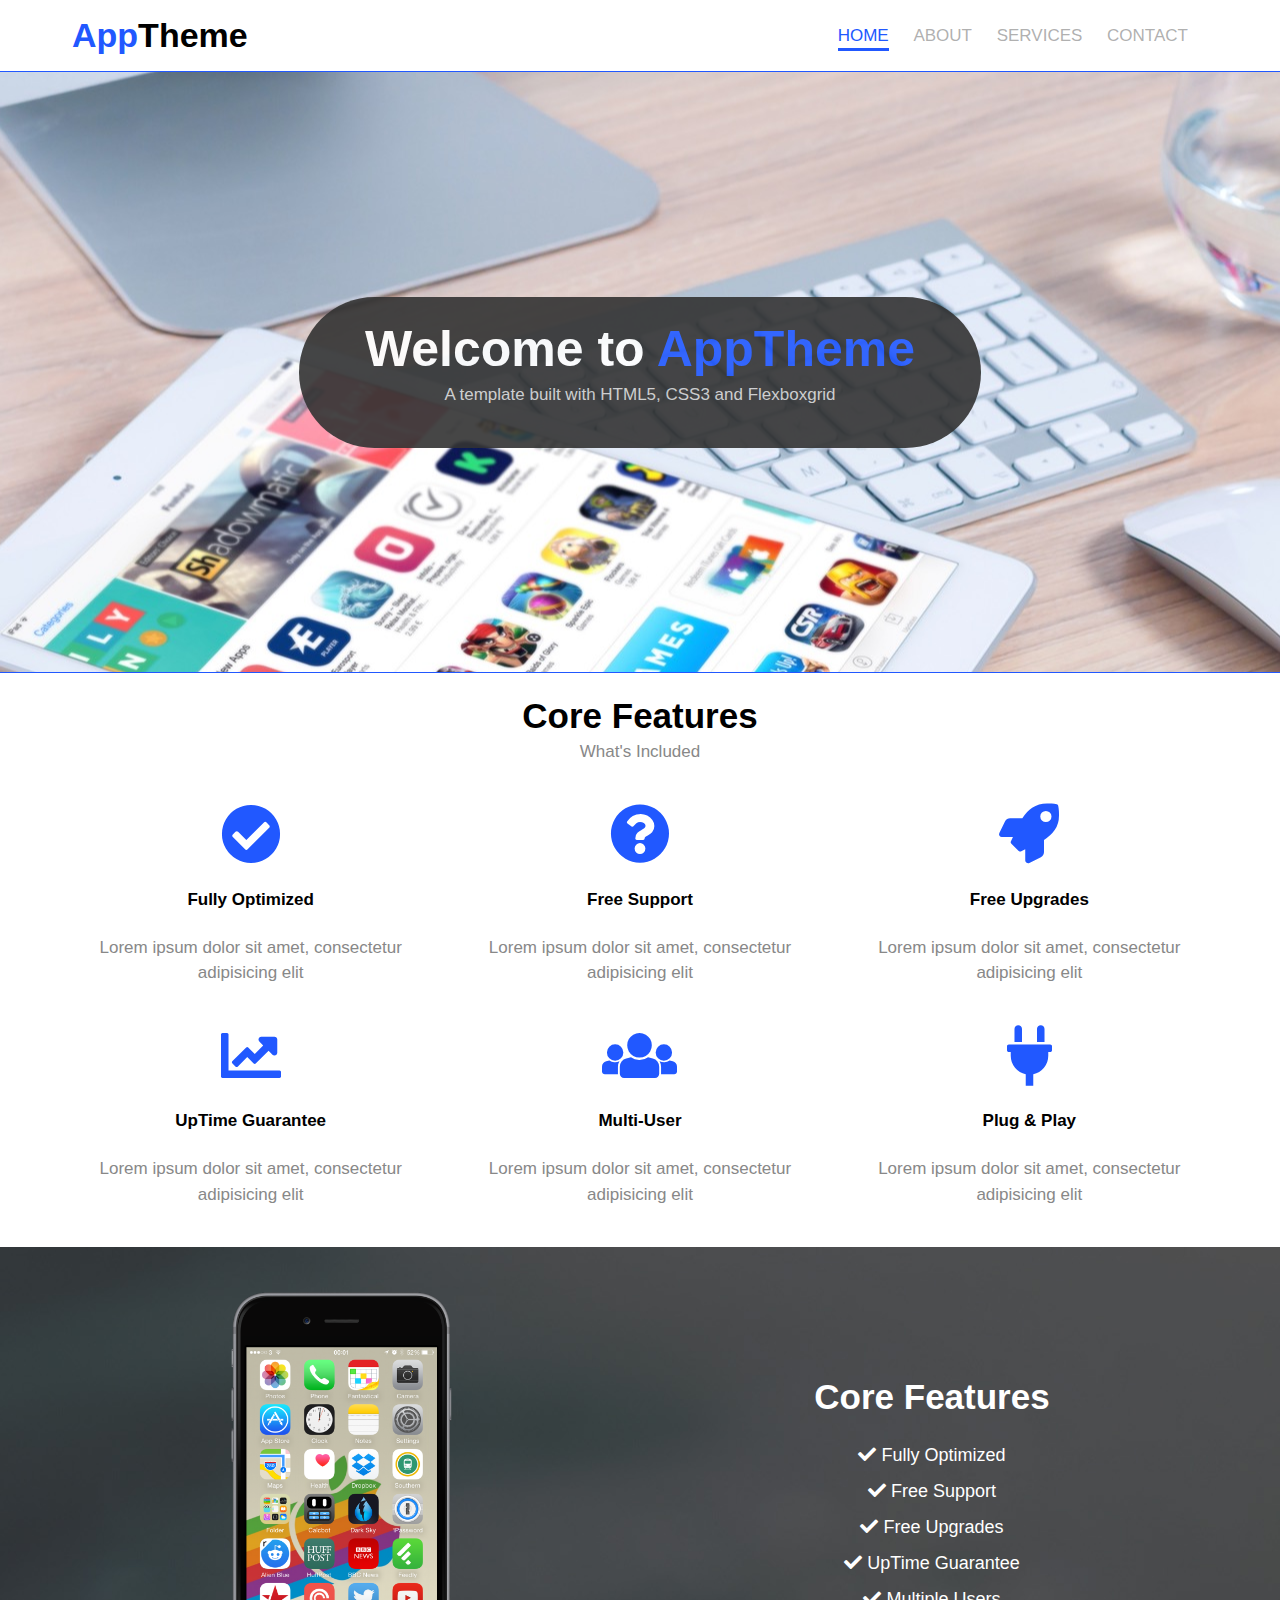
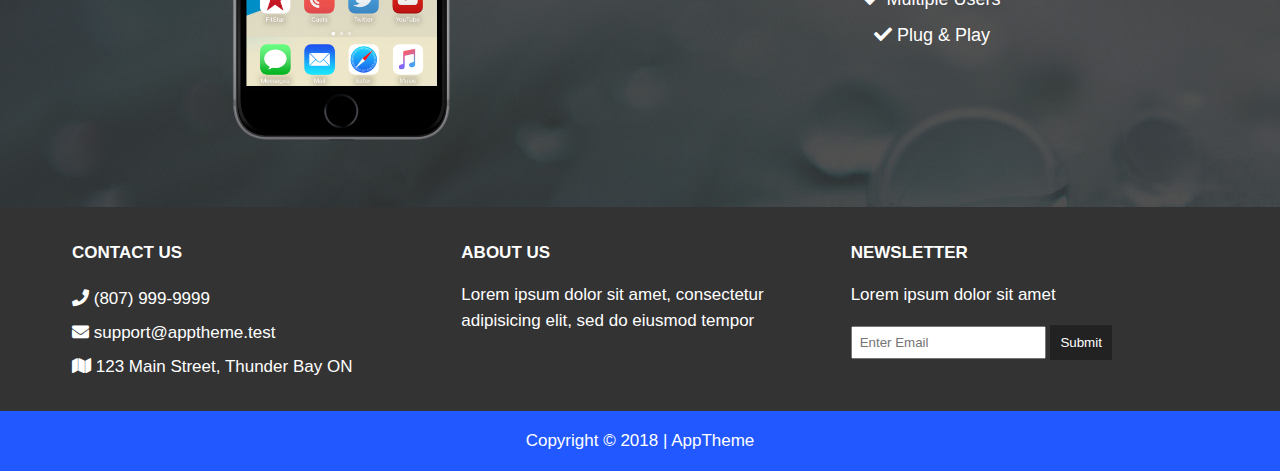
<file: index.html>
<!DOCTYPE html>
<html>
  <head>
    <meta charset="utf-8">
    <title>AppTheme</title>
    <link rel="stylesheet" href="styles/flexboxgrid.css">
    <link rel="stylesheet" href="styles/main.css">
    <link rel="stylesheet" href="styles/fontawesome-all.css">
  </head>
  <body>
    <header id="main-header">
      <div class="container">
        <div class="row end-sm end-md end-lg center-xs middle-xs middle-sm middle-md middle-lg">
          <div class="col-xs-12 col-sm-2 col-md-2 col-lg-2">
            <h1><span class="primary-text">App</span>Theme<h1/>
          </div>
          <div class="col-xs-12 col-sm-10 col-md-10 col-lg-10">
            <nav id="navbar">
              <ul>
                <li class="current"><a href="index.html">Home</a></li>
                <li><a href="about.html">About</a></li>
                <li><a href="services.html">Services</a></li>
                <li><a href="contact.html">Contact</a></li>
              </ul>
            </nav>
          </div>
        </div>
      </div>
    </header>

    <section id="showcase">
      <div class="container">
        <div class="row center-xs center-sm center-md center-lg middle-xs middle-sm middle-lg">
          <div class="col-xs-10 col-sm-10 col-md-10 col-lg-7 showcase-content">
            <h1>Welcome to <span class="primary-text">AppTheme</span></h1>
            <p>A template built with HTML5, CSS3 and Flexboxgrid</p>
          </div>
        </div>
      </div>
    </section>

    <section id="features">
      <div class="container">
        <div class="row center-xs center-sm center-md center-lg">
          <div class="col-xs-12 col-sm-12 col-lg-12">
            <h2>Core Features</h2>
            <p>What's Included</p>
            <div class="row center-xs center-sm center-md center-lg">
              <div class="col-xs-12 col-sm-4 col-md-4 col-lg-4">
                <i class="fa fa-check-circle"></i><br>
                <h4>Fully Optimized</h4>
                <p>Lorem ipsum dolor sit amet, consectetur adipisicing elit</p>
              </div>
              <div class="col-xs-12 col-sm-4 col-md-4 col-lg-4">
                <i class="fa fa-question-circle"></i><br>
                <h4>Free Support</h4>
                <p>Lorem ipsum dolor sit amet, consectetur adipisicing elit</p>
              </div>
              <div class="col-xs-12 col-sm-4 col-md-4 col-lg-4">
                <i class="fa fa-rocket"></i><br>
                <h4>Free Upgrades</h4>
                <p>Lorem ipsum dolor sit amet, consectetur adipisicing elit</p>
              </div>
            </div>
            <div class="row center-xs center-sm center-md center-lg">
              <div class="col-xs-12 col-sm-4 col-md-4 col-lg-4">
                <i class="fa fa-chart-line"></i><br>
                <h4>UpTime Guarantee</h4>
                <p>Lorem ipsum dolor sit amet, consectetur adipisicing elit</p>
              </div>
              <div class="col-xs-12 col-sm-4 col-md-4 col-lg-4">
                <i class="fa fa-users"></i><br>
                <h4>Multi-User</h4>
                <p>Lorem ipsum dolor sit amet, consectetur adipisicing elit</p>
              </div>
              <div class="col-xs-12 col-sm-4 col-md-4 col-lg-4">
                <i class="fa fa-plug"></i><br>
                <h4>Plug & Play</h4>
                <p>Lorem ipsum dolor sit amet, consectetur adipisicing elit</p>
              </div>
            </div>
          </div>
        </div>
      </div>
    </section>

    <section id="info">
      <div class="container">
        <div class="row center-xs center-sm center-lg middle-xs middle-md middle-lg">
          <div class="col-xs-12 col-sm-6 col-md-6 col-lg-6">
            <img src="images/iphone.png" alt="iphone">
          </div>
          <div class="col-xs-12 col-sm-6 col-md-6 col-lg-6">
            <h2>Core Features</h2>
            <ul>
              <li><i class="fa fa-check"></i> Fully Optimized</li>
              <li><i class="fa fa-check"></i> Free Support</li>
              <li><i class="fa fa-check"></i> Free Upgrades</li>
              <li><i class="fa fa-check"></i> UpTime Guarantee</li>
              <li><i class="fa fa-check"></i> Multiple Users</li>
              <li><i class="fa fa-check"></i> Plug & Play</li>
            </ul>
          </div>
        </div>
      </div>
    </section>

    <section id="company">
      <div class="container">
        <div class="row">
          <div class="col-xs-12 col-sm-4 col-md-4 col-lg-4">
            <h4>Contact Us</h4>
            <ul>
              <li><i class="fa fa-phone"></i> (807) 999-9999</li>
              <li><i class="fa fa-envelope"></i> support@apptheme.test</li>
              <li><i class="fa fa-map"></i> 123 Main Street, Thunder Bay ON</li>
            </ul>
          </div>
          <div class="col-xs-12 col-sm-4 col-md-4 col-lg-4">
            <h4>About Us</h4>
            <p>Lorem ipsum dolor sit amet, consectetur adipisicing elit, sed do eiusmod tempor</p>
          </div>
          <div class="col-xs-12 col-sm-4 col-md-4 col-lg-4">
            <h4>Newsletter</h4>
            <p>Lorem ipsum dolor sit amet</p>
            <form>
              <input type="text" name="email" placeholder="Enter Email">
              <button type="submit" name="button">Submit</button>
            </form>
          </div>
        </div>
      </div>
    </section>

    <footer id="main-footer">
      <div class="container">
        <div class="row center-xs center-sm center-md center-lg">
          <div class="col-xs-12 col-sm-12 col-md-12 col-lg-12">
            <p>Copyright &copy; 2018 | AppTheme</p>
          </div>
        </div>
      </div>
    </footer>

  </body>
</html>
</file>
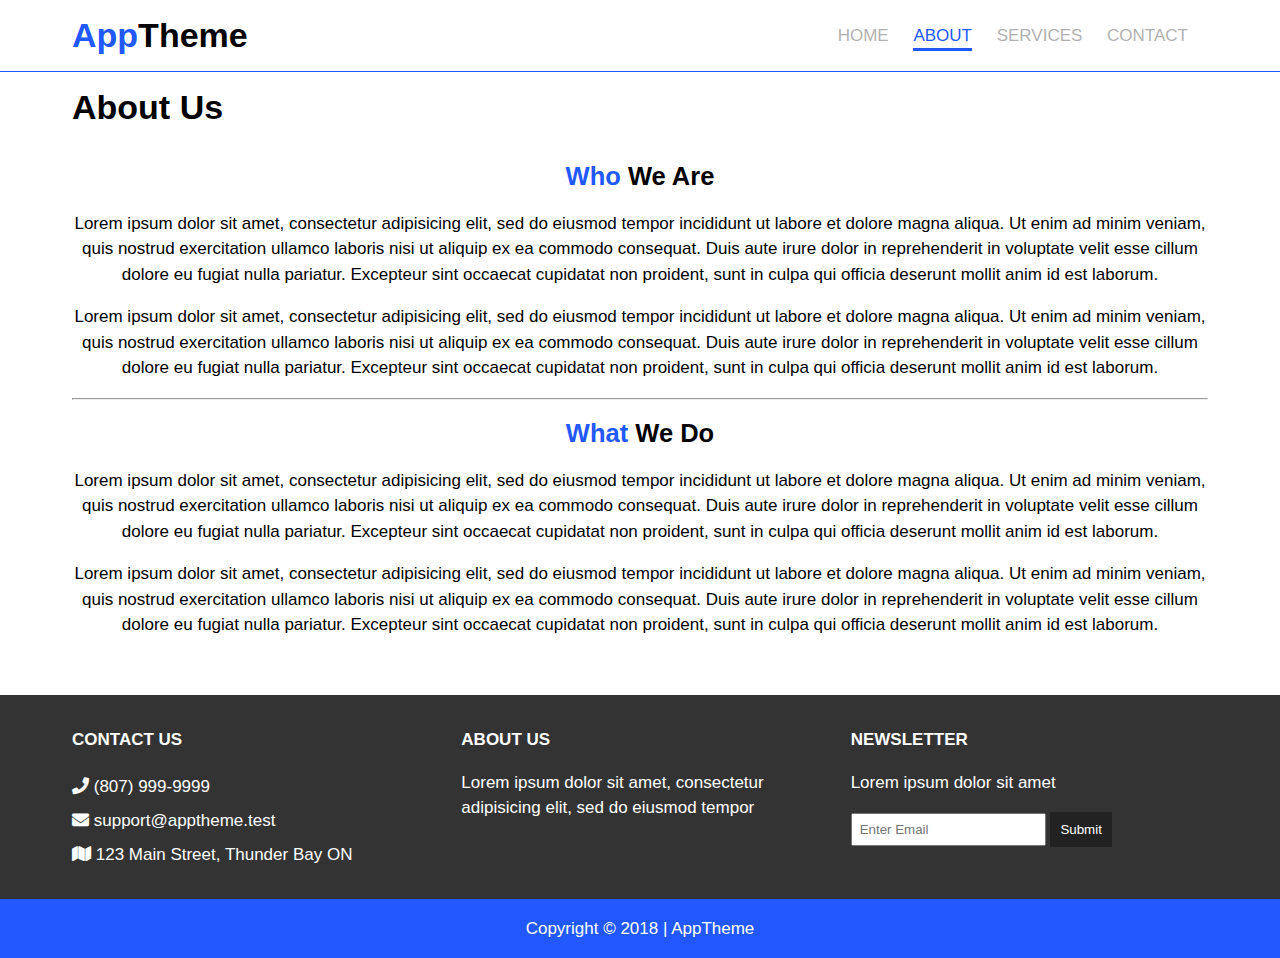
<file: about.html>
<!DOCTYPE html>
<html>
  <head>
    <meta charset="utf-8">
    <title>AppTheme | About</title>
    <link rel="stylesheet" href="styles/flexboxgrid.css">
    <link rel="stylesheet" href="styles/main.css">
    <link rel="stylesheet" href="styles/fontawesome-all.css">
  </head>
  <body>
    <header id="main-header">
      <div class="container">
        <div class="row end-sm end-md end-lg center-xs middle-xs middle-sm middle-md middle-lg">
          <div class="col-xs-12 col-sm-2 col-md-2 col-lg-2">
            <h1><span class="primary-text">App</span>Theme<h1/>
          </div>
          <div class="col-xs-12 col-sm-10 col-md-10 col-lg-10">
            <nav id="navbar">
              <ul>
                <li><a href="index.html">Home</a></li>
                <li class="current"><a href="about.html">About</a></li>
                <li><a href="services.html">Services</a></li>
                <li><a href="contact.html">Contact</a></li>
              </ul>
            </nav>
          </div>
        </div>
      </div>
    </header>

    <section id="subheader">
      <div class="container">
        <div class="row">
          <div class="col xs-12 col-sm-12 col-md-12 col-lg-12">
            <h1>About Us</h1>
          </div>
        </div>
      </div>
    </section>

    <section id="page" class="about">
      <div class="container">
        <div class="row center-xs center-sm center-md center-lg">
          <div class="col xs-12 col-sm-12 col-md-12 col-lg-12">
            <h2><span class="primary-text">Who</span> We Are</h2>
            <p>Lorem ipsum dolor sit amet, consectetur adipisicing elit, sed do eiusmod tempor incididunt ut labore et dolore magna aliqua. Ut enim ad minim veniam, quis nostrud exercitation ullamco laboris nisi ut aliquip ex ea commodo consequat. Duis aute irure dolor in reprehenderit in voluptate velit esse cillum dolore eu fugiat nulla pariatur. Excepteur sint occaecat cupidatat non proident, sunt in culpa qui officia deserunt mollit anim id est laborum.</p>
            <p>Lorem ipsum dolor sit amet, consectetur adipisicing elit, sed do eiusmod tempor incididunt ut labore et dolore magna aliqua. Ut enim ad minim veniam, quis nostrud exercitation ullamco laboris nisi ut aliquip ex ea commodo consequat. Duis aute irure dolor in reprehenderit in voluptate velit esse cillum dolore eu fugiat nulla pariatur. Excepteur sint occaecat cupidatat non proident, sunt in culpa qui officia deserunt mollit anim id est laborum.</p>
            <hr>
            <h2><span class="primary-text">What</span> We Do</h2>
            <p>Lorem ipsum dolor sit amet, consectetur adipisicing elit, sed do eiusmod tempor incididunt ut labore et dolore magna aliqua. Ut enim ad minim veniam, quis nostrud exercitation ullamco laboris nisi ut aliquip ex ea commodo consequat. Duis aute irure dolor in reprehenderit in voluptate velit esse cillum dolore eu fugiat nulla pariatur. Excepteur sint occaecat cupidatat non proident, sunt in culpa qui officia deserunt mollit anim id est laborum.</p>
            <p>Lorem ipsum dolor sit amet, consectetur adipisicing elit, sed do eiusmod tempor incididunt ut labore et dolore magna aliqua. Ut enim ad minim veniam, quis nostrud exercitation ullamco laboris nisi ut aliquip ex ea commodo consequat. Duis aute irure dolor in reprehenderit in voluptate velit esse cillum dolore eu fugiat nulla pariatur. Excepteur sint occaecat cupidatat non proident, sunt in culpa qui officia deserunt mollit anim id est laborum.</p>
          </div>
        </div>
      </div>
    </section>

    <section id="company">
      <div class="container">
        <div class="row">
          <div class="col-xs-12 col-sm-4 col-md-4 col-lg-4">
            <h4>Contact Us</h4>
            <ul>
              <li><i class="fa fa-phone"></i> (807) 999-9999</li>
              <li><i class="fa fa-envelope"></i> support@apptheme.test</li>
              <li><i class="fa fa-map"></i> 123 Main Street, Thunder Bay ON</li>
            </ul>
          </div>
          <div class="col-xs-12 col-sm-4 col-md-4 col-lg-4">
            <h4>About Us</h4>
            <p>Lorem ipsum dolor sit amet, consectetur adipisicing elit, sed do eiusmod tempor</p>
          </div>
          <div class="col-xs-12 col-sm-4 col-md-4 col-lg-4">
            <h4>Newsletter</h4>
            <p>Lorem ipsum dolor sit amet</p>
            <form>
              <input type="text" name="email" placeholder="Enter Email">
              <button type="submit" name="button">Submit</button>
            </form>
          </div>
        </div>
      </div>
    </section>

    <footer id="main-footer">
      <div class="container">
        <div class="row center-xs center-sm center-md center-lg">
          <div class="col-xs-12 col-sm-12 col-md-12 col-lg-12">
            <p>Copyright &copy; 2018 | AppTheme</p>
          </div>
        </div>
      </div>
    </footer>

  </body>
</html>
</file>
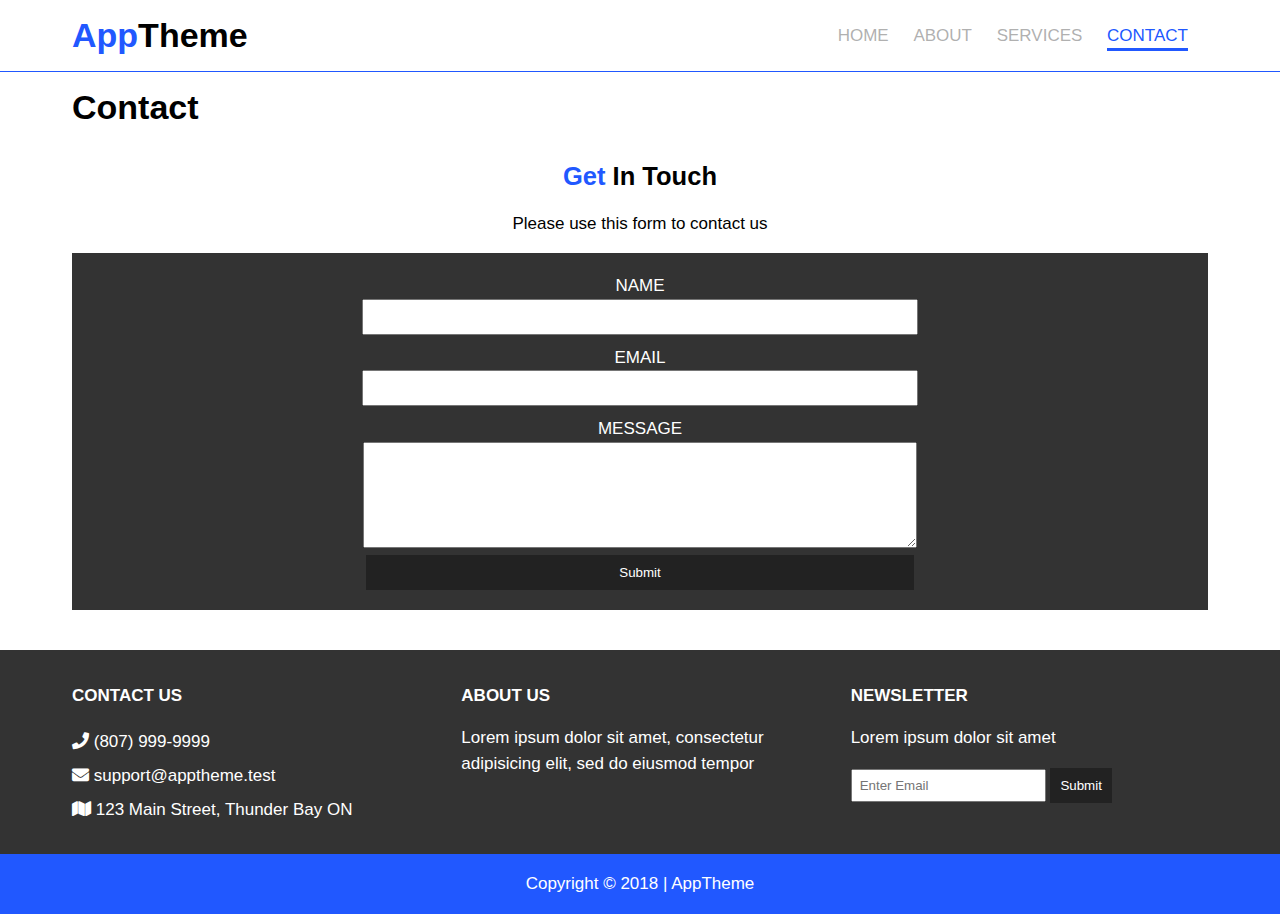
<file: contact.html>
<!DOCTYPE html>
<html>
  <head>
    <meta charset="utf-8">
    <title>AppTheme | Contact</title>
    <link rel="stylesheet" href="styles/flexboxgrid.css">
    <link rel="stylesheet" href="styles/main.css">
    <link rel="stylesheet" href="styles/fontawesome-all.css">
  </head>
  <body>
    <header id="main-header">
      <div class="container">
        <div class="row end-sm end-md end-lg center-xs middle-xs middle-sm middle-md middle-lg">
          <div class="col-xs-12 col-sm-2 col-md-2 col-lg-2">
            <h1><span class="primary-text">App</span>Theme<h1/>
          </div>
          <div class="col-xs-12 col-sm-10 col-md-10 col-lg-10">
            <nav id="navbar">
              <ul>
                <li><a href="index.html">Home</a></li>
                <li><a href="about.html">About</a></li>
                <li><a href="services.html">Services</a></li>
                <li class="current"><a href="contact.html">Contact</a></li>
              </ul>
            </nav>
          </div>
        </div>
      </div>
    </header>

    <section id="subheader">
      <div class="container">
        <div class="row">
          <div class="col xs-12 col-sm-12 col-md-12 col-lg-12">
            <h1>Contact</h1>
          </div>
        </div>
      </div>
    </section>

    <section id="page" class="contact">
      <div class="container">
        <div class="row center-xs center-sm center-md center-lg">
          <div class="col xs-12 col-sm-12 col-md-12 col-lg-12">
            <h2><span class="primary-text">Get</span> In Touch</h2>
            <p>Please use this form to contact us</p>
            <form>
              <div>
                <label for="name">Name</label><br>
                <input type="text" name="name">
              </div>
              <div>
                <label for="email">Email</label><br>
                <input type="text" name="name">
              </div>
              <div>
                <label for="message">Message</label><br>
                <textarea name="message"></textarea>
              </div>
              <button type="submit" name="button">Submit</button>
            </form>
          </div>
        </div>
      </div>
    </section>

    <section id="company">
      <div class="container">
        <div class="row">
          <div class="col-xs-12 col-sm-4 col-md-4 col-lg-4">
            <h4>Contact Us</h4>
            <ul>
              <li><i class="fa fa-phone"></i> (807) 999-9999</li>
              <li><i class="fa fa-envelope"></i> support@apptheme.test</li>
              <li><i class="fa fa-map"></i> 123 Main Street, Thunder Bay ON</li>
            </ul>
          </div>
          <div class="col-xs-12 col-sm-4 col-md-4 col-lg-4">
            <h4>About Us</h4>
            <p>Lorem ipsum dolor sit amet, consectetur adipisicing elit, sed do eiusmod tempor</p>
          </div>
          <div class="col-xs-12 col-sm-4 col-md-4 col-lg-4">
            <h4>Newsletter</h4>
            <p>Lorem ipsum dolor sit amet</p>
            <form>
              <input type="text" name="email" placeholder="Enter Email">
              <button type="submit" name="button">Submit</button>
            </form>
          </div>
        </div>
      </div>
    </section>

    <footer id="main-footer">
      <div class="container">
        <div class="row center-xs center-sm center-md center-lg">
          <div class="col-xs-12 col-sm-12 col-md-12 col-lg-12">
            <p>Copyright &copy; 2018 | AppTheme</p>
          </div>
        </div>
      </div>
    </footer>

  </body>
</html>
</file>
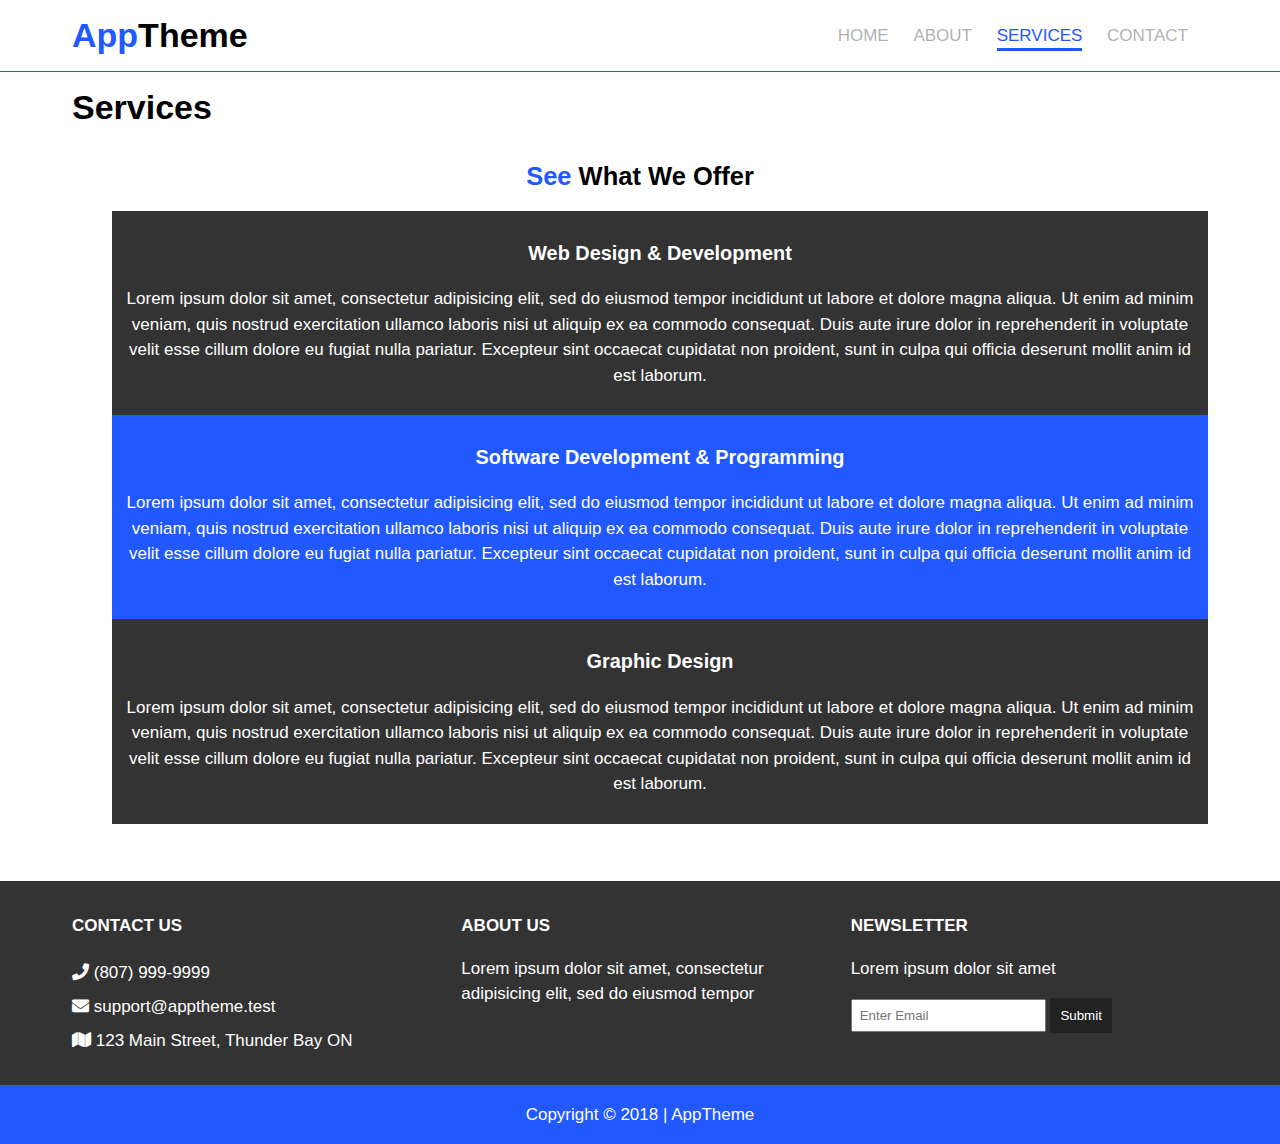
<file: services.html>
<!DOCTYPE html>
<html>
  <head>
    <meta charset="utf-8">
    <title>AppTheme | Services</title>
    <link rel="stylesheet" href="styles/flexboxgrid.css">
    <link rel="stylesheet" href="styles/main.css">
    <link rel="stylesheet" href="styles/fontawesome-all.css">
  </head>
  <body>
    <header id="main-header">
      <div class="container">
        <div class="row end-sm end-md end-lg center-xs middle-xs middle-sm middle-md middle-lg">
          <div class="col-xs-12 col-sm-2 col-md-2 col-lg-2">
            <h1><span class="primary-text">App</span>Theme<h1/>
          </div>
          <div class="col-xs-12 col-sm-10 col-md-10 col-lg-10">
            <nav id="navbar">
              <ul>
                <li><a href="index.html">Home</a></li>
                <li><a href="about.html">About</a></li>
                <li class="current"><a href="services.html">Services</a></li>
                <li><a href="contact.html">Contact</a></li>
              </ul>
            </nav>
          </div>
        </div>
      </div>
    </header>

    <section id="subheader">
      <div class="container">
        <div class="row">
          <div class="col xs-12 col-sm-12 col-md-12 col-lg-12">
            <h1>Services</h1>
          </div>
        </div>
      </div>
    </section>

    <section id="page" class="services">
      <div class="container">
        <div class="row center-xs center-sm center-md center-lg">
          <div class="col xs-12 col-sm-12 col-md-12 col-lg-12">
            <h2><span class="primary-text">See</span> What We Offer</h2>
            <ul>
              <li>
                <h3>Web Design & Development</h3>
                <p>Lorem ipsum dolor sit amet, consectetur adipisicing elit, sed do eiusmod tempor incididunt ut labore et dolore magna aliqua. Ut enim ad minim veniam, quis nostrud exercitation ullamco laboris nisi ut aliquip ex ea commodo consequat. Duis aute irure dolor in reprehenderit in voluptate velit esse cillum dolore eu fugiat nulla pariatur. Excepteur sint occaecat cupidatat non proident, sunt in culpa qui officia deserunt mollit anim id est laborum.</p>
              </li>
              <li>
                <h3>Software Development & Programming</h3>
                <p>Lorem ipsum dolor sit amet, consectetur adipisicing elit, sed do eiusmod tempor incididunt ut labore et dolore magna aliqua. Ut enim ad minim veniam, quis nostrud exercitation ullamco laboris nisi ut aliquip ex ea commodo consequat. Duis aute irure dolor in reprehenderit in voluptate velit esse cillum dolore eu fugiat nulla pariatur. Excepteur sint occaecat cupidatat non proident, sunt in culpa qui officia deserunt mollit anim id est laborum.</p>
              </li>
              <li>
                <h3>Graphic Design</h3>
                <p>Lorem ipsum dolor sit amet, consectetur adipisicing elit, sed do eiusmod tempor incididunt ut labore et dolore magna aliqua. Ut enim ad minim veniam, quis nostrud exercitation ullamco laboris nisi ut aliquip ex ea commodo consequat. Duis aute irure dolor in reprehenderit in voluptate velit esse cillum dolore eu fugiat nulla pariatur. Excepteur sint occaecat cupidatat non proident, sunt in culpa qui officia deserunt mollit anim id est laborum.</p>
              </li>
            </ul>
          </div>
        </div>
      </div>
    </section>

    <section id="company">
      <div class="container">
        <div class="row">
          <div class="col-xs-12 col-sm-4 col-md-4 col-lg-4">
            <h4>Contact Us</h4>
            <ul>
              <li><i class="fa fa-phone"></i> (807) 999-9999</li>
              <li><i class="fa fa-envelope"></i> support@apptheme.test</li>
              <li><i class="fa fa-map"></i> 123 Main Street, Thunder Bay ON</li>
            </ul>
          </div>
          <div class="col-xs-12 col-sm-4 col-md-4 col-lg-4">
            <h4>About Us</h4>
            <p>Lorem ipsum dolor sit amet, consectetur adipisicing elit, sed do eiusmod tempor</p>
          </div>
          <div class="col-xs-12 col-sm-4 col-md-4 col-lg-4">
            <h4>Newsletter</h4>
            <p>Lorem ipsum dolor sit amet</p>
            <form>
              <input type="text" name="email" placeholder="Enter Email">
              <button type="submit" name="button">Submit</button>
            </form>
          </div>
        </div>
      </div>
    </section>

    <footer id="main-footer">
      <div class="container">
        <div class="row center-xs center-sm center-md center-lg">
          <div class="col-xs-12 col-sm-12 col-md-12 col-lg-12">
            <p>Copyright &copy; 2018 | AppTheme</p>
          </div>
        </div>
      </div>
    </footer>

  </body>
</html>
</file>
<file: styles/flexboxgrid.css>
/* Uncomment and set these variables to customize the grid. */

.container-fluid {
  margin-right: auto;
  margin-left: auto;
  padding-right: 2rem;
  padding-left: 2rem;
}

.row {
  box-sizing: border-box;
  display: -ms-flexbox;
  display: -webkit-box;
  display: flex;
  -ms-flex: 0 1 auto;
  -webkit-box-flex: 0;
  flex: 0 1 auto;
  -ms-flex-direction: row;
  -webkit-box-orient: horizontal;
  -webkit-box-direction: normal;
  flex-direction: row;
  -ms-flex-wrap: wrap;
  flex-wrap: wrap;
  margin-right: -1rem;
  margin-left: -1rem;
}

.row.reverse {
  -ms-flex-direction: row-reverse;
  -webkit-box-orient: horizontal;
  -webkit-box-direction: reverse;
  flex-direction: row-reverse;
}

.col.reverse {
  -ms-flex-direction: column-reverse;
  -webkit-box-orient: vertical;
  -webkit-box-direction: reverse;
  flex-direction: column-reverse;
}

.col-xs,
.col-xs-1,
.col-xs-2,
.col-xs-3,
.col-xs-4,
.col-xs-5,
.col-xs-6,
.col-xs-7,
.col-xs-8,
.col-xs-9,
.col-xs-10,
.col-xs-11,
.col-xs-12 {
  box-sizing: border-box;
  -ms-flex: 0 0 auto;
  -webkit-box-flex: 0;
  flex: 0 0 auto;
  padding-right: 1rem;
  padding-left: 1rem;
}

.col-xs {
  -webkit-flex-grow: 1;
  -ms-flex-positive: 1;
  -webkit-box-flex: 1;
  flex-grow: 1;
  -ms-flex-preferred-size: 0;
  flex-basis: 0;
  max-width: 100%;
}

.col-xs-1 {
  -ms-flex-preferred-size: 8.333%;
  flex-basis: 8.333%;
  max-width: 8.333%;
}

.col-xs-2 {
  -ms-flex-preferred-size: 16.667%;
  flex-basis: 16.667%;
  max-width: 16.667%;
}

.col-xs-3 {
  -ms-flex-preferred-size: 25%;
  flex-basis: 25%;
  max-width: 25%;
}

.col-xs-4 {
  -ms-flex-preferred-size: 33.333%;
  flex-basis: 33.333%;
  max-width: 33.333%;
}

.col-xs-5 {
  -ms-flex-preferred-size: 41.667%;
  flex-basis: 41.667%;
  max-width: 41.667%;
}

.col-xs-6 {
  -ms-flex-preferred-size: 50%;
  flex-basis: 50%;
  max-width: 50%;
}

.col-xs-7 {
  -ms-flex-preferred-size: 58.333%;
  flex-basis: 58.333%;
  max-width: 58.333%;
}

.col-xs-8 {
  -ms-flex-preferred-size: 66.667%;
  flex-basis: 66.667%;
  max-width: 66.667%;
}

.col-xs-9 {
  -ms-flex-preferred-size: 75%;
  flex-basis: 75%;
  max-width: 75%;
}

.col-xs-10 {
  -ms-flex-preferred-size: 83.333%;
  flex-basis: 83.333%;
  max-width: 83.333%;
}

.col-xs-11 {
  -ms-flex-preferred-size: 91.667%;
  flex-basis: 91.667%;
  max-width: 91.667%;
}

.col-xs-12 {
  -ms-flex-preferred-size: 100%;
  flex-basis: 100%;
  max-width: 100%;
}

.col-xs-offset-1 {
  margin-left: 8.333%;
}

.col-xs-offset-2 {
  margin-left: 16.667%;
}

.col-xs-offset-3 {
  margin-left: 25%;
}

.col-xs-offset-4 {
  margin-left: 33.333%;
}

.col-xs-offset-5 {
  margin-left: 41.667%;
}

.col-xs-offset-6 {
  margin-left: 50%;
}

.col-xs-offset-7 {
  margin-left: 58.333%;
}

.col-xs-offset-8 {
  margin-left: 66.667%;
}

.col-xs-offset-9 {
  margin-left: 75%;
}

.col-xs-offset-10 {
  margin-left: 83.333%;
}

.col-xs-offset-11 {
  margin-left: 91.667%;
}

.start-xs {
  -ms-flex-pack: start;
  -webkit-box-pack: start;
  justify-content: flex-start;
  text-align: start;
}

.center-xs {
  -ms-flex-pack: center;
  -webkit-box-pack: center;
  justify-content: center;
  text-align: center;
}

.end-xs {
  -ms-flex-pack: end;
  -webkit-box-pack: end;
  justify-content: flex-end;
  text-align: end;
}

.top-xs {
  -ms-flex-align: start;
  -webkit-box-align: start;
  align-items: flex-start;
}

.middle-xs {
  -ms-flex-align: center;
  -webkit-box-align: center;
  align-items: center;
}

.bottom-xs {
  -ms-flex-align: end;
  -webkit-box-align: end;
  align-items: flex-end;
}

.around-xs {
  -ms-flex-pack: distribute;
  justify-content: space-around;
}

.between-xs {
  -ms-flex-pack: justify;
  -webkit-box-pack: justify;
  justify-content: space-between;
}

.first-xs {
  -ms-flex-order: -1;
  -webkit-box-ordinal-group: 0;
  order: -1;
}

.last-xs {
  -ms-flex-order: 1;
  -webkit-box-ordinal-group: 2;
  order: 1;
}

@media only screen and (min-width: 48em) {
  .container {
    width: 46rem;
  }

  .col-sm,
  .col-sm-1,
  .col-sm-2,
  .col-sm-3,
  .col-sm-4,
  .col-sm-5,
  .col-sm-6,
  .col-sm-7,
  .col-sm-8,
  .col-sm-9,
  .col-sm-10,
  .col-sm-11,
  .col-sm-12 {
    box-sizing: border-box;
    -ms-flex: 0 0 auto;
    -webkit-box-flex: 0;
    flex: 0 0 auto;
    padding-right: 1rem;
    padding-left: 1rem;
  }

  .col-sm {
    -webkit-flex-grow: 1;
    -ms-flex-positive: 1;
    -webkit-box-flex: 1;
    flex-grow: 1;
    -ms-flex-preferred-size: 0;
    flex-basis: 0;
    max-width: 100%;
  }

  .col-sm-1 {
    -ms-flex-preferred-size: 8.333%;
    flex-basis: 8.333%;
    max-width: 8.333%;
  }

  .col-sm-2 {
    -ms-flex-preferred-size: 16.667%;
    flex-basis: 16.667%;
    max-width: 16.667%;
  }

  .col-sm-3 {
    -ms-flex-preferred-size: 25%;
    flex-basis: 25%;
    max-width: 25%;
  }

  .col-sm-4 {
    -ms-flex-preferred-size: 33.333%;
    flex-basis: 33.333%;
    max-width: 33.333%;
  }

  .col-sm-5 {
    -ms-flex-preferred-size: 41.667%;
    flex-basis: 41.667%;
    max-width: 41.667%;
  }

  .col-sm-6 {
    -ms-flex-preferred-size: 50%;
    flex-basis: 50%;
    max-width: 50%;
  }

  .col-sm-7 {
    -ms-flex-preferred-size: 58.333%;
    flex-basis: 58.333%;
    max-width: 58.333%;
  }

  .col-sm-8 {
    -ms-flex-preferred-size: 66.667%;
    flex-basis: 66.667%;
    max-width: 66.667%;
  }

  .col-sm-9 {
    -ms-flex-preferred-size: 75%;
    flex-basis: 75%;
    max-width: 75%;
  }

  .col-sm-10 {
    -ms-flex-preferred-size: 83.333%;
    flex-basis: 83.333%;
    max-width: 83.333%;
  }

  .col-sm-11 {
    -ms-flex-preferred-size: 91.667%;
    flex-basis: 91.667%;
    max-width: 91.667%;
  }

  .col-sm-12 {
    -ms-flex-preferred-size: 100%;
    flex-basis: 100%;
    max-width: 100%;
  }

  .col-sm-offset-1 {
    margin-left: 8.333%;
  }

  .col-sm-offset-2 {
    margin-left: 16.667%;
  }

  .col-sm-offset-3 {
    margin-left: 25%;
  }

  .col-sm-offset-4 {
    margin-left: 33.333%;
  }

  .col-sm-offset-5 {
    margin-left: 41.667%;
  }

  .col-sm-offset-6 {
    margin-left: 50%;
  }

  .col-sm-offset-7 {
    margin-left: 58.333%;
  }

  .col-sm-offset-8 {
    margin-left: 66.667%;
  }

  .col-sm-offset-9 {
    margin-left: 75%;
  }

  .col-sm-offset-10 {
    margin-left: 83.333%;
  }

  .col-sm-offset-11 {
    margin-left: 91.667%;
  }

  .start-sm {
    -ms-flex-pack: start;
    -webkit-box-pack: start;
    justify-content: flex-start;
    text-align: start;
  }

  .center-sm {
    -ms-flex-pack: center;
    -webkit-box-pack: center;
    justify-content: center;
    text-align: center;
  }

  .end-sm {
    -ms-flex-pack: end;
    -webkit-box-pack: end;
    justify-content: flex-end;
    text-align: end;
  }

  .top-sm {
    -ms-flex-align: start;
    -webkit-box-align: start;
    align-items: flex-start;
  }

  .middle-sm {
    -ms-flex-align: center;
    -webkit-box-align: center;
    align-items: center;
  }

  .bottom-sm {
    -ms-flex-align: end;
    -webkit-box-align: end;
    align-items: flex-end;
  }

  .around-sm {
    -ms-flex-pack: distribute;
    justify-content: space-around;
  }

  .between-sm {
    -ms-flex-pack: justify;
    -webkit-box-pack: justify;
    justify-content: space-between;
  }

  .first-sm {
    -ms-flex-order: -1;
    -webkit-box-ordinal-group: 0;
    order: -1;
  }

  .last-sm {
    -ms-flex-order: 1;
    -webkit-box-ordinal-group: 2;
    order: 1;
  }
}

@media only screen and (min-width: 62em) {
  .container {
    width: 61rem;
  }

  .col-md,
  .col-md-1,
  .col-md-2,
  .col-md-3,
  .col-md-4,
  .col-md-5,
  .col-md-6,
  .col-md-7,
  .col-md-8,
  .col-md-9,
  .col-md-10,
  .col-md-11,
  .col-md-12 {
    box-sizing: border-box;
    -ms-flex: 0 0 auto;
    -webkit-box-flex: 0;
    flex: 0 0 auto;
    padding-right: 1rem;
    padding-left: 1rem;
  }

  .col-md {
    -webkit-flex-grow: 1;
    -ms-flex-positive: 1;
    -webkit-box-flex: 1;
    flex-grow: 1;
    -ms-flex-preferred-size: 0;
    flex-basis: 0;
    max-width: 100%;
  }

  .col-md-1 {
    -ms-flex-preferred-size: 8.333%;
    flex-basis: 8.333%;
    max-width: 8.333%;
  }

  .col-md-2 {
    -ms-flex-preferred-size: 16.667%;
    flex-basis: 16.667%;
    max-width: 16.667%;
  }

  .col-md-3 {
    -ms-flex-preferred-size: 25%;
    flex-basis: 25%;
    max-width: 25%;
  }

  .col-md-4 {
    -ms-flex-preferred-size: 33.333%;
    flex-basis: 33.333%;
    max-width: 33.333%;
  }

  .col-md-5 {
    -ms-flex-preferred-size: 41.667%;
    flex-basis: 41.667%;
    max-width: 41.667%;
  }

  .col-md-6 {
    -ms-flex-preferred-size: 50%;
    flex-basis: 50%;
    max-width: 50%;
  }

  .col-md-7 {
    -ms-flex-preferred-size: 58.333%;
    flex-basis: 58.333%;
    max-width: 58.333%;
  }

  .col-md-8 {
    -ms-flex-preferred-size: 66.667%;
    flex-basis: 66.667%;
    max-width: 66.667%;
  }

  .col-md-9 {
    -ms-flex-preferred-size: 75%;
    flex-basis: 75%;
    max-width: 75%;
  }

  .col-md-10 {
    -ms-flex-preferred-size: 83.333%;
    flex-basis: 83.333%;
    max-width: 83.333%;
  }

  .col-md-11 {
    -ms-flex-preferred-size: 91.667%;
    flex-basis: 91.667%;
    max-width: 91.667%;
  }

  .col-md-12 {
    -ms-flex-preferred-size: 100%;
    flex-basis: 100%;
    max-width: 100%;
  }

  .col-md-offset-1 {
    margin-left: 8.333%;
  }

  .col-md-offset-2 {
    margin-left: 16.667%;
  }

  .col-md-offset-3 {
    margin-left: 25%;
  }

  .col-md-offset-4 {
    margin-left: 33.333%;
  }

  .col-md-offset-5 {
    margin-left: 41.667%;
  }

  .col-md-offset-6 {
    margin-left: 50%;
  }

  .col-md-offset-7 {
    margin-left: 58.333%;
  }

  .col-md-offset-8 {
    margin-left: 66.667%;
  }

  .col-md-offset-9 {
    margin-left: 75%;
  }

  .col-md-offset-10 {
    margin-left: 83.333%;
  }

  .col-md-offset-11 {
    margin-left: 91.667%;
  }

  .start-md {
    -ms-flex-pack: start;
    -webkit-box-pack: start;
    justify-content: flex-start;
    text-align: start;
  }

  .center-md {
    -ms-flex-pack: center;
    -webkit-box-pack: center;
    justify-content: center;
    text-align: center;
  }

  .end-md {
    -ms-flex-pack: end;
    -webkit-box-pack: end;
    justify-content: flex-end;
    text-align: end;
  }

  .top-md {
    -ms-flex-align: start;
    -webkit-box-align: start;
    align-items: flex-start;
  }

  .middle-md {
    -ms-flex-align: center;
    -webkit-box-align: center;
    align-items: center;
  }

  .bottom-md {
    -ms-flex-align: end;
    -webkit-box-align: end;
    align-items: flex-end;
  }

  .around-md {
    -ms-flex-pack: distribute;
    justify-content: space-around;
  }

  .between-md {
    -ms-flex-pack: justify;
    -webkit-box-pack: justify;
    justify-content: space-between;
  }

  .first-md {
    -ms-flex-order: -1;
    -webkit-box-ordinal-group: 0;
    order: -1;
  }

  .last-md {
    -ms-flex-order: 1;
    -webkit-box-ordinal-group: 2;
    order: 1;
  }
}

@media only screen and (min-width: 75em) {
  .container {
    width: 71rem;
  }

  .col-lg,
  .col-lg-1,
  .col-lg-2,
  .col-lg-3,
  .col-lg-4,
  .col-lg-5,
  .col-lg-6,
  .col-lg-7,
  .col-lg-8,
  .col-lg-9,
  .col-lg-10,
  .col-lg-11,
  .col-lg-12 {
    box-sizing: border-box;
    -ms-flex: 0 0 auto;
    -webkit-box-flex: 0;
    flex: 0 0 auto;
    padding-right: 1rem;
    padding-left: 1rem;
  }

  .col-lg {
    -webkit-flex-grow: 1;
    -ms-flex-positive: 1;
    -webkit-box-flex: 1;
    flex-grow: 1;
    -ms-flex-preferred-size: 0;
    flex-basis: 0;
    max-width: 100%;
  }

  .col-lg-1 {
    -ms-flex-preferred-size: 8.333%;
    flex-basis: 8.333%;
    max-width: 8.333%;
  }

  .col-lg-2 {
    -ms-flex-preferred-size: 16.667%;
    flex-basis: 16.667%;
    max-width: 16.667%;
  }

  .col-lg-3 {
    -ms-flex-preferred-size: 25%;
    flex-basis: 25%;
    max-width: 25%;
  }

  .col-lg-4 {
    -ms-flex-preferred-size: 33.333%;
    flex-basis: 33.333%;
    max-width: 33.333%;
  }

  .col-lg-5 {
    -ms-flex-preferred-size: 41.667%;
    flex-basis: 41.667%;
    max-width: 41.667%;
  }

  .col-lg-6 {
    -ms-flex-preferred-size: 50%;
    flex-basis: 50%;
    max-width: 50%;
  }

  .col-lg-7 {
    -ms-flex-preferred-size: 58.333%;
    flex-basis: 58.333%;
    max-width: 58.333%;
  }

  .col-lg-8 {
    -ms-flex-preferred-size: 66.667%;
    flex-basis: 66.667%;
    max-width: 66.667%;
  }

  .col-lg-9 {
    -ms-flex-preferred-size: 75%;
    flex-basis: 75%;
    max-width: 75%;
  }

  .col-lg-10 {
    -ms-flex-preferred-size: 83.333%;
    flex-basis: 83.333%;
    max-width: 83.333%;
  }

  .col-lg-11 {
    -ms-flex-preferred-size: 91.667%;
    flex-basis: 91.667%;
    max-width: 91.667%;
  }

  .col-lg-12 {
    -ms-flex-preferred-size: 100%;
    flex-basis: 100%;
    max-width: 100%;
  }

  .col-lg-offset-1 {
    margin-left: 8.333%;
  }

  .col-lg-offset-2 {
    margin-left: 16.667%;
  }

  .col-lg-offset-3 {
    margin-left: 25%;
  }

  .col-lg-offset-4 {
    margin-left: 33.333%;
  }

  .col-lg-offset-5 {
    margin-left: 41.667%;
  }

  .col-lg-offset-6 {
    margin-left: 50%;
  }

  .col-lg-offset-7 {
    margin-left: 58.333%;
  }

  .col-lg-offset-8 {
    margin-left: 66.667%;
  }

  .col-lg-offset-9 {
    margin-left: 75%;
  }

  .col-lg-offset-10 {
    margin-left: 83.333%;
  }

  .col-lg-offset-11 {
    margin-left: 91.667%;
  }

  .start-lg {
    -ms-flex-pack: start;
    -webkit-box-pack: start;
    justify-content: flex-start;
    text-align: start;
  }

  .center-lg {
    -ms-flex-pack: center;
    -webkit-box-pack: center;
    justify-content: center;
    text-align: center;
  }

  .end-lg {
    -ms-flex-pack: end;
    -webkit-box-pack: end;
    justify-content: flex-end;
    text-align: end;
  }

  .top-lg {
    -ms-flex-align: start;
    -webkit-box-align: start;
    align-items: flex-start;
  }

  .middle-lg {
    -ms-flex-align: center;
    -webkit-box-align: center;
    align-items: center;
  }

  .bottom-lg {
    -ms-flex-align: end;
    -webkit-box-align: end;
    align-items: flex-end;
  }

  .around-lg {
    -ms-flex-pack: distribute;
    justify-content: space-around;
  }

  .between-lg {
    -ms-flex-pack: justify;
    -webkit-box-pack: justify;
    justify-content: space-between;
  }

  .first-lg {
    -ms-flex-order: -1;
    -webkit-box-ordinal-group: 0;
    order: -1;
  }

  .last-lg {
    -ms-flex-order: 1;
    -webkit-box-ordinal-group: 2;
    order: 1;
  }
}
</file>
<file: styles/main.css>
body {
  font-family: 'Open-sans', sans-serif;
  font-size: 17px;
  line-height: 1.5em;
  margin: 0;
  padding: 0;
}

img {
  width: 100%;
}

.container {
  margin: auto;
}

/* Common Classes */
.primary-text {
  color: #2158ff;
}

.primary-background {
  background-color: #2158ff;
}

/* Header */
#main-header {
  border-bottom: 1px solid #2158ff;
}

/* Navbar */
#navbar {
  text-transform: uppercase;
}

#navbar li {
  display: inline;
  padding-right: 20px;
  list-style: none;
}

#navbar a {
  text-decoration: none;
  color: #888a;
}

#navbar li.current a, #navbar a:hover {
  color: #2158ff;
  border-bottom: 3px solid #2158ff;
  padding-bottom: 3px;
}

#showcase {
  background:url('../images/showcase.jpg') no-repeat center center;
  border-bottom: 1px solid #2158ff;
  margin-bottom: 30px;
}

#showcase .row {
  height: 600px;
}

#showcase h1 {
  font-size: 50px;
  margin: 0;
  padding-bottom: 20px;
}

#showcase p {
  color: #ccc;
  margin: 0;
}

#showcase .showcase-content {
  background: #333;
  color: #fff;
  border-radius: 90px;
  padding: 40px;
  opacity: 0.9;
}

/* Features */
#features h2 {
  font-size: 35px;
  margin: 0;
  padding-bottom: 10px;
}

#features p {
  color: #888;
  margin: 0;
  margin-bottom: 40px;
}

#features .fa {
  font-size: 60px;
  color: #2158ff;
}

/* Info */
#info {
  background:#333 url('../images/info-bg.jpg') no-repeat;
  color: #fff;
}

#info h2 {
  font-size: 35px;
  margin: 0;
  padding-bottom: 10px;
}

#info ul {
  list-style: none;
  padding: 0;
}

#info li {
  line-height: 2em;
  font-size: 18px;
}

/* Company */
#company {
  background: #333;
  color: #fff;
  padding: 10px 0;
}

#company h4 {
  text-transform: uppercase;
  margin-bottom: 0;
}

#company ul {
  padding: 0;
  list-style: none;
  line-height: 2em;
}

#company input[type='text'] {
  padding: 7px;
}

#company button {
  background: #222;
  color: #fff;
  padding: 10px;
  border: 0;
}

/* Footer */
#main-footer {
  background: #2158ff;
  color: #fff;
}

/* Page */
#page {
  margin-bottom: 40px;
}

/* Services */
.services ul li {
  list-style: none;
  padding: 10px;
}

.services ul li:nth-child(odd) {
  background: #333;
  color: #fff;
}

.services ul li:nth-child(even) {
  background: #2158ff;
  color: #fff;
}

/* Contact */
.contact form {
  background: #333;
  color: #fff;
  padding: 20px;
}

.contact form input[type='text'] {
  width: 50%;
  height: 30px;
  margin-bottom: 10px;
}

.contact form textarea {
  width: 50%;
  height: 100px;
}

.contact form button {
  width: 50%;
  padding: 10px 0;
  border: 0;
  background: #222;
  color: #fff;
}

.contact form label {
  text-transform: uppercase;
}

/* Media Queries */

@media(max-width: 800px) {
    #showcase h1 {
      font-size: 30px;
    }
}

@media(max-width: 500px) {
    #showcase .showcase-content {
      padding: 40px 10px;
    }
}
</file>
